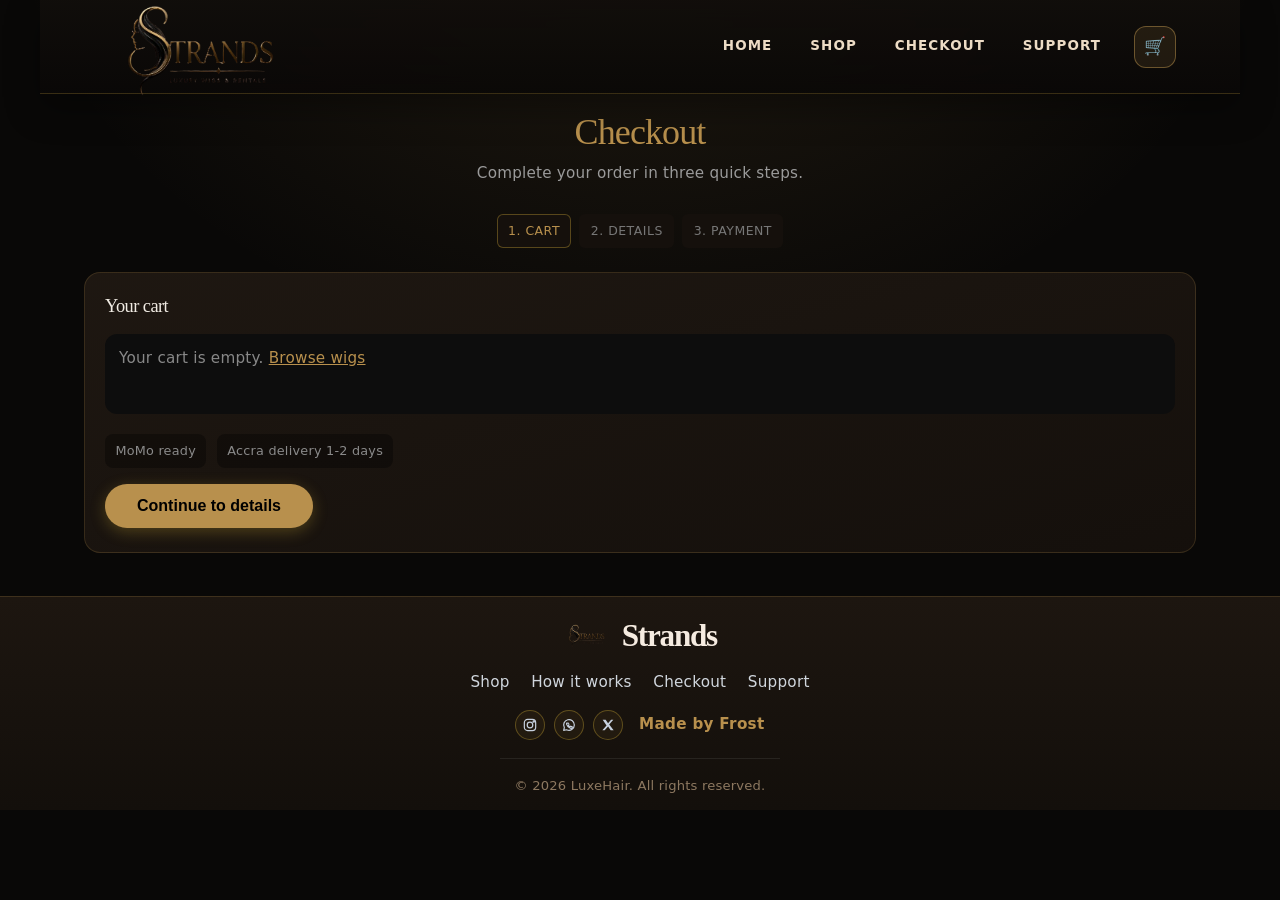
<file: checkout.html>
<!DOCTYPE html>
<html lang="en">
<head>
    <meta charset="UTF-8">
    <meta name="viewport" content="width=device-width, initial-scale=1.0">
    <title>Checkout - LuxeHair</title>
    <link rel="stylesheet" href="css/styles.css">
</head>
<body class="site-screen checkout-screen">
    <header class="home-top-nav" aria-label="Top navigation">
        <a href="index.html" class="home-top-wordmark">
            <img src="images/logo.png" alt="Strands" class="logo-img">

        </a>
        <nav class="desktop-section-nav" aria-label="Primary">
            <a href="index.html">Home</a>
            <a href="shop.html">Shop</a>
            <a href="checkout.html">Checkout</a>
            <a href="support.html">Support</a>
        </nav>
        <div class="home-top-actions">
            <a href="checkout.html" class="home-top-icon" aria-label="Open cart">&#128722;</a>
        </div>
    </header>
    <main class="site-main checkout-page">
        <header class="checkout-hero">
            <h1>Checkout</h1>
            <p>Complete your order in three quick steps.</p>
        </header>

        <div class="checkout-steps" id="checkout-steps" aria-label="Checkout progress">
            <button type="button" class="is-current" data-step="1">1. Cart</button>
            <button type="button" data-step="2">2. Details</button>
            <button type="button" data-step="3">3. Payment</button>
        </div>

        <!-- STEP 1: Cart -->
        <section class="checkout-panel step-panel" data-panel="1">
            <h2>Your cart</h2>
            <div id="cart-items"></div>
            <div id="total" role="status"></div>
            <div class="trust-strip">
                <span>MoMo ready</span>
                <span>Accra delivery 1-2 days</span>
            </div>
            <div class="step-actions">
                <button type="button" class="btn" id="to-details">Continue to details</button>
            </div>
        </section>

        <!-- STEP 2: Delivery Details -->
        <section class="checkout-panel step-panel is-hidden" data-panel="2">
            <h2>Delivery details</h2>
            <form id="details-form" class="form-stack">
                <label for="cust-name">Full name</label>
                <input id="cust-name" type="text" required>
                <label for="cust-phone">Phone number</label>
                <input id="cust-phone" type="tel" placeholder="055 123 4567" required>
                <label for="cust-address">Delivery address</label>
                <input id="cust-address" type="text" required>
            </form>
            <div class="step-actions between">
                <button type="button" class="btn btn-rent" id="back-cart">Back to cart</button>
                <button type="button" class="btn" id="to-payment">Continue to payment</button>
            </div>
        </section>

        <!-- STEP 3: Payment (your exact premium design) -->
        <section class="checkout-panel step-panel is-hidden" data-panel="3" style="padding:1.8rem 1.5rem;">
            <h2 class="checkout-panel-title" style="font-size:1.65rem;color:#d4af37;margin-bottom:1.4rem;text-align:center;">Payment Method</h2>

            <div class="space-y-4" id="payment-methods">
                <label class="payment-option-card" style="display:flex;align-items:flex-start;gap:16px;padding:20px;border:2px solid transparent;border-radius:20px;background:#1a1a1a;cursor:pointer;transition:all 0.3s;">
                    <input type="radio" name="payment" value="momo" checked style="margin-top:4px;width:22px;height:22px;accent-color:#d4af37;">
                    <div class="flex-1">
                        <p class="payment-option-title" style="font-size:1.15rem;font-weight:600;color:#fff;margin:0;">Mobile Money</p>
                        <p class="payment-option-subtitle" style="color:#aaa;font-size:0.95rem;margin:4px 0 0;">MTN MoMo, Vodafone Cash, AirtelTigo</p>
                    </div>
                </label>

                <label class="payment-option-card" style="display:flex;align-items:flex-start;gap:16px;padding:20px;border:2px solid transparent;border-radius:20px;background:#1a1a1a;cursor:pointer;transition:all 0.3s;">
                    <input type="radio" name="payment" value="pod" style="margin-top:4px;width:22px;height:22px;accent-color:#d4af37;">
                    <div class="flex-1">
                        <p class="payment-option-title" style="font-size:1.15rem;font-weight:600;color:#fff;margin:0;">Pay on Delivery</p>
                        <p class="payment-option-subtitle" style="color:#aaa;font-size:0.95rem;margin:4px 0 0;">Cash or card on arrival</p>
                    </div>
                </label>

                <label class="payment-option-card" style="display:flex;align-items:flex-start;gap:16px;padding:20px;border:2px solid transparent;border-radius:20px;background:#1a1a1a;cursor:pointer;transition:all 0.3s;">
                    <input type="radio" name="payment" value="card" style="margin-top:4px;width:22px;height:22px;accent-color:#d4af37;">
                    <div class="flex-1">
                        <p class="payment-option-title" style="font-size:1.15rem;font-weight:600;color:#fff;margin:0;">Card Payment</p>
                        <p class="payment-option-subtitle" style="color:#aaa;font-size:0.95rem;margin:4px 0 0;">Visa, Mastercard</p>
                    </div>
                </label>
            </div>

            <!-- Mobile Money Form (appears under option when selected) -->
            <div id="mobile-form" class="payment-form-box" style="margin-top:24px;background:#1a1a1a;border-radius:20px;padding:24px;border:1px solid #333;display:block;">
                <div style="margin-bottom:20px;">
                    <label style="display:block;margin-bottom:8px;font-size:0.9rem;color:#ccc;">Mobile Money Number</label>
                    <input type="tel" id="momo-phone" value="+233 24 123 4567" style="width:100%;padding:14px 16px;background:#121212;border:1px solid #444;border-radius:12px;color:#fff;font-size:1.05rem;">
                </div>
                <div>
                    <label style="display:block;margin-bottom:8px;font-size:0.9rem;color:#ccc;">Network</label>
                    <select id="momo-network" style="width:100%;padding:14px 16px;background:#121212;border:1px solid #444;border-radius:12px;color:#fff;font-size:1.05rem;">
                        <option>MTN MoMo</option>
                        <option>Vodafone Cash</option>
                        <option>AirtelTigo Money</option>
                    </select>
                </div>
            </div>

            <!-- Card Form (appears under option when selected) -->
            <div id="card-form" class="payment-form-box" style="margin-top:24px;background:#1a1a1a;border-radius:20px;padding:24px;border:1px solid #333;display:none;">
                <div style="margin-bottom:20px;">
                    <label style="display:block;margin-bottom:8px;font-size:0.9rem;color:#ccc;">Card Number</label>
                    <input type="text" id="card-number" placeholder="1234 5678 9012 3456" style="width:100%;padding:14px 16px;background:#121212;border:1px solid #444;border-radius:12px;color:#fff;font-size:1.05rem;">
                </div>
                <div class="grid grid-cols-2 gap-4">
                    <div>
                        <label style="display:block;margin-bottom:8px;font-size:0.9rem;color:#ccc;">Expiry Date</label>
                        <input type="text" id="card-expiry" placeholder="MM/YY" style="width:100%;padding:14px 16px;background:#121212;border:1px solid #444;border-radius:12px;color:#fff;font-size:1.05rem;">
                    </div>
                    <div>
                        <label style="display:block;margin-bottom:8px;font-size:0.9rem;color:#ccc;">CVV</label>
                        <input type="text" id="card-cvv" placeholder="123" maxlength="4" style="width:100%;padding:14px 16px;background:#121212;border:1px solid #444;border-radius:12px;color:#fff;font-size:1.05rem;">
                    </div>
                </div>
            </div>

            <div class="notice-box" style="background:#2a2418;border:1px solid #d4af37;color:#e8d4a8;margin-top:24px;padding:16px;border-radius:12px;">
                Rentals require a refundable deposit • Late returns attract extra charges
            </div>

            <button id="pay-button" onclick="completeCheckout()" class="pay-now-btn" style="margin-top:32px;width:100%;background:linear-gradient(#d4af37,#c9a227);color:#000;padding:18px;font-size:1.2rem;font-weight:700;border-radius:9999px;border:none;box-shadow:0 8px 25px rgba(212,175,55,0.4);">
                <span id="pay-text">Pay Now</span>
                <span id="pay-total" class="pay-total-amount" style="margin-left:8px;"></span>
            </button>

            <p class="secure-note" style="text-align:center;margin-top:16px;font-size:0.85rem;color:#888;">🔒 Secure checkout • Your data is protected</p>
        </section>
    </main>

    <!-- Order Success Popup -->
    <div class="order-success-overlay" id="order-success-overlay" hidden>
        <div class="order-success-backdrop" data-close-order></div>
        <article class="order-success-card" role="dialog" aria-modal="true" aria-labelledby="order-success-heading">
            <div class="order-success-check">✓</div>
            <h2 class="order-success-heading" id="order-success-heading">Order placed successfully!</h2>
            <p class="order-success-sub">Thank you for choosing LuxeHair. We will contact you shortly.</p>
            <div class="order-success-body" id="order-success-body"></div>
            <button type="button" class="btn order-success-cta" data-close-order>Continue shopping</button>
        </article>
    </div>

    <!-- EXACT FOOTER + BOTTOM NAV YOU PROVIDED -->
        <footer class="site-footer">
            <div class="footer-brand">
                <img src="images/logo.png" alt="Strands" class="logo-img">
                <span class="footer-brand-name">Strands</span>
            </div>
        <nav class="footer-nav" aria-label="Footer">
            <a href="shop.html">Shop</a>
            <a href="index.html#how-it-works">How it works</a>
            <a href="checkout.html">Checkout</a>
            <a href="support.html">Support</a>
        </nav>
        <div class="footer-meta-row">
            <div class="footer-social">
                <a href="https://www.instagram.com/hairsensation_gh/?hl=en" aria-label="Instagram"><svg viewBox="0 0 24 24" aria-hidden="true"><rect x="3.5" y="3.5" width="17" height="17" rx="5"></rect><circle cx="12" cy="12" r="4.2"></circle><circle cx="17.6" cy="6.6" r="1"></circle></svg></a>
                <a href="https://wa.me/233541756722" aria-label="WhatsApp"><svg viewBox="0 0 24 24" aria-hidden="true"><path d="M20 12a8 8 0 0 1-11.6 7.1L4 20l1-4.2A8 8 0 1 1 20 12Z"></path><path d="M9 9.7c.3-.7.8-.7 1-.7h.6c.2 0 .4 0 .5.4l.7 1.6c.1.2.1.4 0 .6l-.3.5c-.1.1-.2.3-.1.5.4.8 1.2 1.6 2.1 2 .2.1.4 0 .5-.1l.5-.6c.2-.2.4-.2.6-.1l1.5.7c.2.1.3.3.3.5v.6c0 .2 0 .8-.7 1.1-.7.3-1.5.3-2.1.1-2.6-.9-4.8-3-5.6-5.7-.2-.6-.2-1.4.1-2.1Z"></path></svg></a>
                <a href="#" aria-label="X"><svg viewBox="0 0 24 24" aria-hidden="true"><path d="M4 4h4.5l3.6 5.2L16.6 4H20l-6.2 7.1L20.5 20H16l-3.9-5.7L7 20H3.5l6.3-7.3z"></path></svg></a>
            </div>
            <span class="footer-madeby">Made by Frost</span>
        </div>
        <hr class="footer-rule">
        <p class="footer-copy">&copy; 2026 LuxeHair. All rights reserved.</p>
    </footer>

<nav class="bottom-nav" aria-label="Main navigation">
    <a href="index.html"><span class="bn-icon" aria-hidden="true"><svg viewBox="0 0 24 24"><path d="M4 11.5 12 5l8 6.5V20H4z"></path><path d="M9 20v-5h6v5"></path></svg></span><span>Home</span></a>
    <a href="shop.html"><span class="bn-icon" aria-hidden="true"><svg viewBox="0 0 24 24"><path d="M4 7h16l-1.5 10h-13z"></path><path d="M9 7V5a3 3 0 1 1 6 0v2"></path></svg></span><span>Shop</span></a>
    <a href="checkout.html"><span class="bn-icon" aria-hidden="true"><svg viewBox="0 0 24 24"><path d="M3 5h2l2 11h10l2-8H7"></path><circle cx="10" cy="19" r="1.5"></circle><circle cx="17" cy="19" r="1.5"></circle></svg></span><span>Cart</span></a>
    <a href="support.html"><span class="bn-icon" aria-hidden="true"><svg viewBox="0 0 24 24"><path d="M12 20c4.4 0 8-3.1 8-7s-3.6-7-8-7-8 3.1-8 7c0 1.8.8 3.4 2.2 4.7V20l2.6-1.5A10 10 0 0 0 12 20Z"></path></svg></span><span>Help</span></a>
</nav>

    <a href="checkout.html" class="floating-cart-btn" aria-label="Open cart">🛒<span id="cart-count">0</span></a>

    <script src="js/products.js"></script>
    <script src="js/cart.js"></script>
    <script src="js/main.js"></script>
    <script>
        function togglePaymentForms() {
            const selected = document.querySelector('input[name="payment"]:checked').value;
            document.getElementById('mobile-form').style.display = selected === 'momo' ? 'block' : 'none';
            document.getElementById('card-form').style.display = selected === 'card' ? 'block' : 'none';
        }

        function validatePaymentInputs() {
            const selected = document.querySelector('input[name="payment"]:checked').value;
            if (selected === 'momo') {
                const phone = document.getElementById('momo-phone').value.trim();
                if (!phone) {
                    alert('Please enter your Mobile Money number.');
                    return false;
                }
            }
            if (selected === 'card') {
                const number = document.getElementById('card-number').value.trim();
                const expiry = document.getElementById('card-expiry').value.trim();
                const cvv = document.getElementById('card-cvv').value.trim();
                if (!number || !expiry || !cvv) {
                    alert('Please complete all card details.');
                    return false;
                }
            }
            return true;
        }

        function completeCheckout() {
            if (window.getCart().length === 0) return alert("Cart is empty!");
            const form = document.getElementById('details-form');
            if (!form.checkValidity()) return form.reportValidity();
            if (!validatePaymentInputs()) return;

            const btn = document.getElementById('pay-button');
            btn.disabled = true;
            btn.innerHTML = `<i class="fa-solid fa-spinner fa-spin"></i> Processing...`;

            setTimeout(() => {
                const name = document.getElementById('cust-name').value.trim();
                const phone = document.getElementById('cust-phone').value.trim();
                const address = document.getElementById('cust-address').value.trim();
                const pay = document.querySelector('input[name="payment"]:checked').value;

                const cart = window.getCart();
                const subtotal = cart.reduce((s, i) => s + (i.price * (Number(i.quantity)||1)), 0);
                const orderId = 'LH-' + Date.now().toString(36).toUpperCase().slice(-10);

                showOrderSuccess({
                    orderId, name, phone, address, pay,
                    cart: cart.map(i => ({name: i.name, type: i.type, price: i.price, quantity: Number(i.quantity)||1})),
                    subtotal
                });

                window.clearCart();
                updateCartCount();
                renderCart();
                btn.disabled = false;
                btn.innerHTML = `<span id="pay-text">Pay Now</span><span id="pay-total" class="pay-total-amount" style="margin-left:8px;"></span>`;
            }, 1400);
        }

        function renderCart() {
            const div = document.getElementById('cart-items');
            const totalEl = document.getElementById('total');
            const cart = window.getCart() || [];
            if (!cart.length) {
                div.innerHTML = `<p class="empty-cart-hint">Your cart is empty. <a href="shop.html">Browse wigs</a></p>`;
                totalEl.innerHTML = '';
                return;
            }
            let html = '', total = 0;
            cart.forEach(item => {
                const qty = Number(item.quantity) || 1;
                const line = item.price * qty;
                html += `<div class="cart-line"><div><strong>${item.name}</strong><br><span class="cart-line-type">${item.type.toUpperCase()} × ${qty}</span></div><div class="cart-line-price">GHS ${line}</div></div>`;
                total += line;
            });
            div.innerHTML = html;
            totalEl.innerHTML = `Subtotal <strong>GHS ${total}</strong>`;
        }

        function showOrderSuccess(order) {
            const overlay = document.getElementById('order-success-overlay');
            const body = document.getElementById('order-success-body');
            const payText = order.pay === 'momo' ? 'Mobile Money' : order.pay === 'pod' ? 'Pay on Delivery' : 'Card Payment';
            const itemsHTML = order.cart.map(i => `<li><span>${i.name}</span><span class="order-line-meta">${i.type.toUpperCase()} × ${i.quantity} — GHS ${i.price * i.quantity}</span></li>`).join('');
            body.innerHTML = `
                <dl class="order-detail-list">
                    <div><dt>Order ID</dt><dd>${order.orderId}</dd></div>
                    <div><dt>Name</dt><dd>${order.name}</dd></div>
                    <div><dt>Phone</dt><dd>${order.phone}</dd></div>
                    <div><dt>Address</dt><dd>${order.address}</dd></div>
                    <div><dt>Payment</dt><dd>${payText}</dd></div>
                    <div><dt>Subtotal</dt><dd>GHS ${order.subtotal}</dd></div>
                </dl>
                <p class="order-items-label">Items</p>
                <ul class="order-items-list">${itemsHTML}</ul>
            `;
            overlay.hidden = false;
        }

        function closeOrderSuccess() {
            document.getElementById('order-success-overlay').hidden = true;
            showStep(1);
        }

        function showStep(step) {
            document.querySelectorAll('.step-panel').forEach(p => p.classList.toggle('is-hidden', Number(p.dataset.panel) !== step));
            document.querySelectorAll('#checkout-steps button').forEach(b => b.classList.toggle('is-current', Number(b.dataset.step) === step));
        }

        document.addEventListener('DOMContentLoaded', () => {
            renderCart();
            updateCartCount();
            togglePaymentForms();

            document.getElementById('to-details').addEventListener('click', () => showStep(2));
            document.getElementById('back-cart').addEventListener('click', () => showStep(1));
            document.getElementById('to-payment').addEventListener('click', () => {
                const form = document.getElementById('details-form');
                if (!form.checkValidity()) return form.reportValidity();
                showStep(3);
            });

            document.querySelectorAll('input[name="payment"]').forEach(r => r.addEventListener('change', togglePaymentForms));
            document.querySelectorAll('[data-close-order]').forEach(el => el.addEventListener('click', closeOrderSuccess));
        });
    </script>
</body>
</html>
</file>
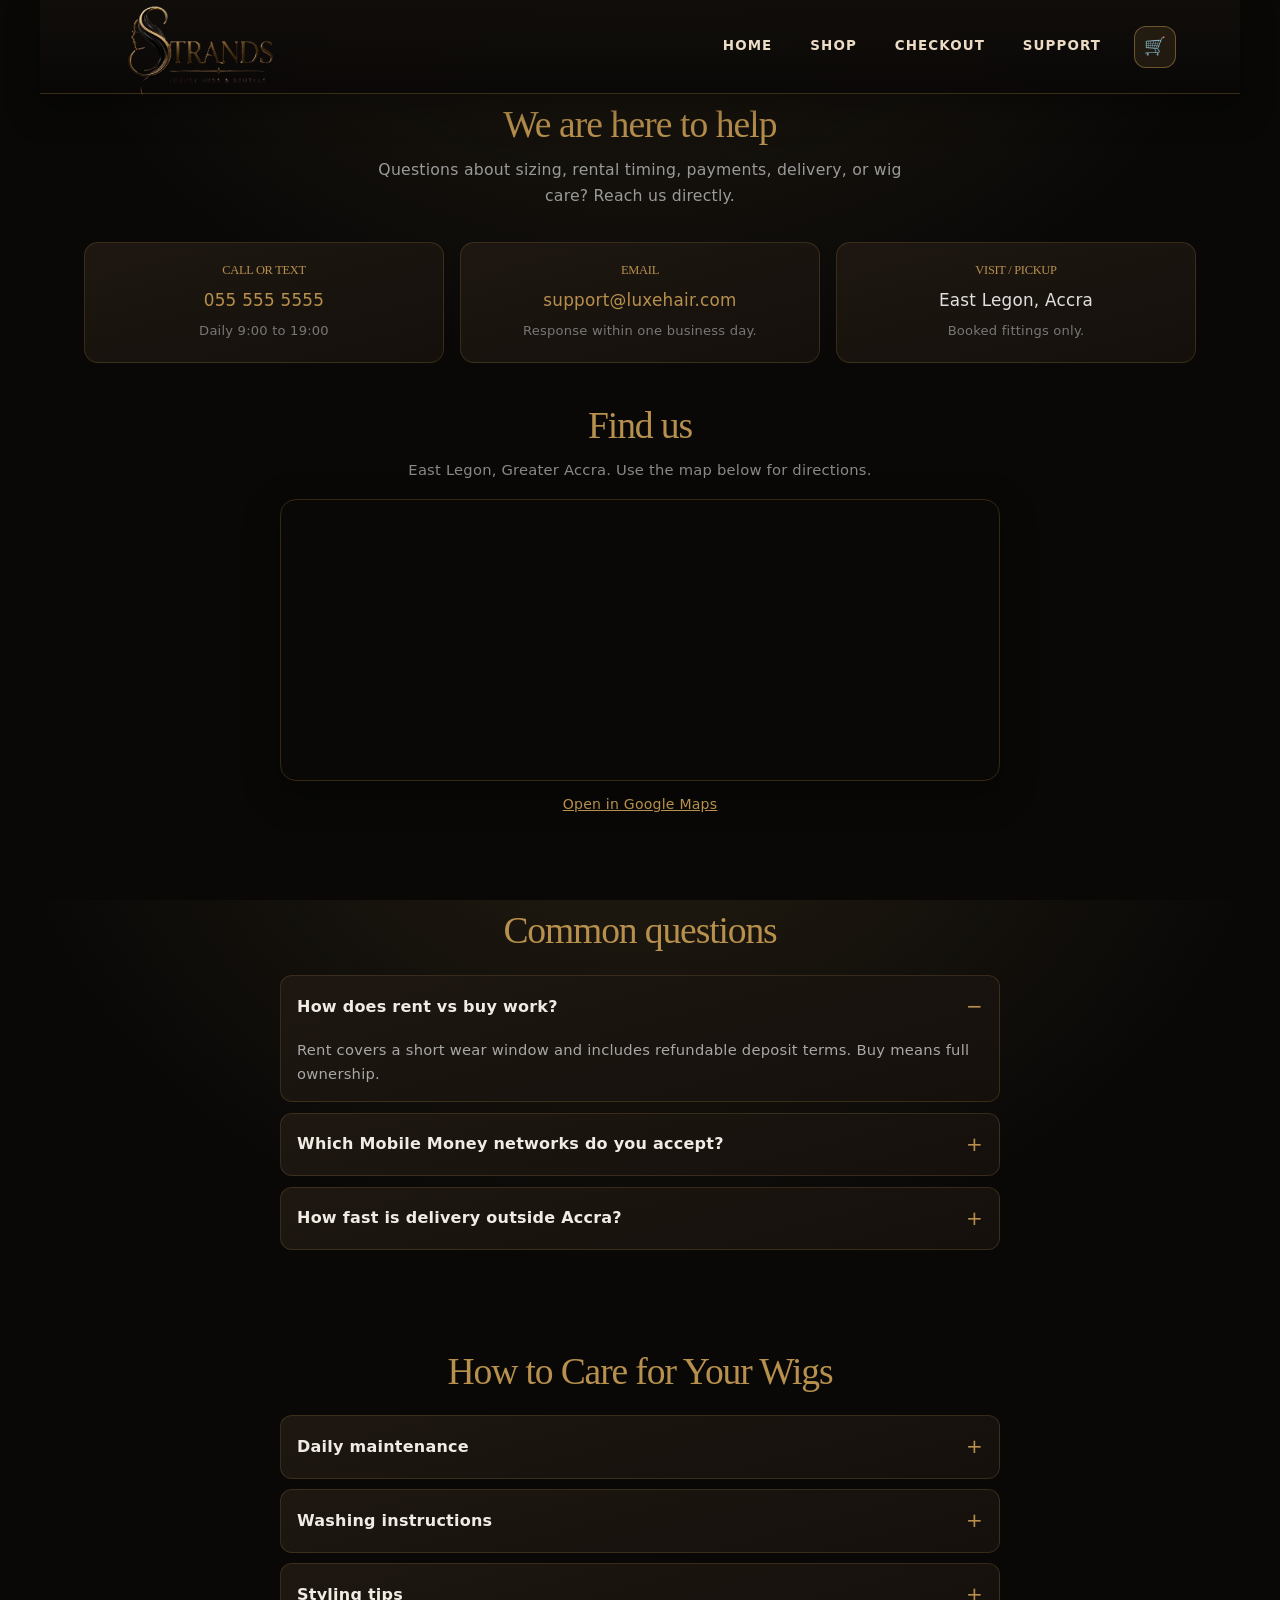
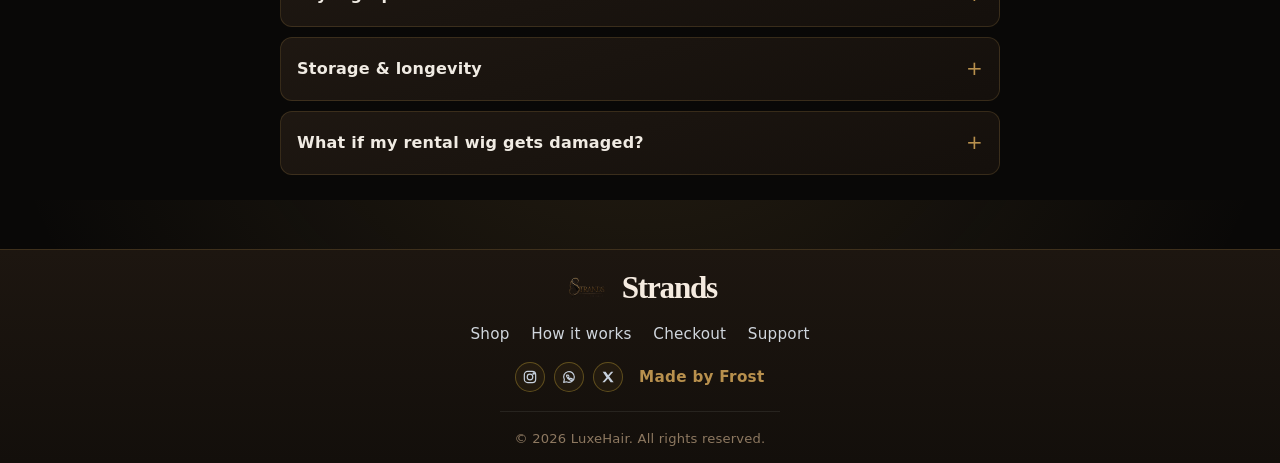
<file: support.html>
<!DOCTYPE html>
<html lang="en">
<head>
    <meta charset="UTF-8">
    <meta name="viewport" content="width=device-width, initial-scale=1.0">
    <title>Help & Support - LuxeHair</title>
    <link rel="stylesheet" href="css/styles.css">
</head>
<body class="site-screen">
    <header class="home-top-nav" aria-label="Top navigation">
        <a href="index.html" class="home-top-wordmark">
            <img src="images/logo.png" alt="Strands" class="logo-img">

        </a>
        <nav class="desktop-section-nav" aria-label="Primary">
            <a href="index.html">Home</a>
            <a href="shop.html">Shop</a>
            <a href="checkout.html">Checkout</a>
            <a href="support.html">Support</a>
        </nav>
        <div class="home-top-actions">
            <a href="checkout.html" class="home-top-icon" aria-label="Open cart">&#128722;</a>
        </div>
    </header>
    <main class="site-main support-page">
        <header class="support-intro">
            <h1>We are here to help</h1>
            <p>Questions about sizing, rental timing, payments, delivery, or wig care? Reach us directly.</p>
        </header>

        <div class="contact-grid">
            <div class="contact-card">
                <h3>Call or text</h3>
                <p><a href="tel:+233555555555">055 555 5555</a></p>
                <p class="sub">Daily 9:00 to 19:00</p>
            </div>
            <div class="contact-card">
                <h3>Email</h3>
                <p><a href="mailto:support@luxehair.com">support@luxehair.com</a></p>
                <p class="sub">Response within one business day.</p>
            </div>
            <div class="contact-card">
                <h3>Visit / pickup</h3>
                <p>East Legon, Accra</p>
                <p class="sub">Booked fittings only.</p>
            </div>
        </div>

        <section class="map-section" aria-labelledby="map-heading">
            <h2 id="map-heading">Find us</h2>
            <p class="map-section-lead">East Legon, Greater Accra. Use the map below for directions.</p>
            <div class="map-embed-wrap">
                <iframe
                    class="map-embed"
                    title="LuxeHair location — East Legon, Accra"
                    loading="lazy"
                    referrerpolicy="no-referrer-when-downgrade"
                    src="https://www.google.com/maps?q=East+Legon+Accra+Ghana&output=embed">
                </iframe>
            </div>
            <p class="map-note">
                <a href="https://www.google.com/maps/search/?api=1&amp;query=East+Legon+Accra+Ghana" 
                   target="_blank" rel="noopener noreferrer">Open in Google Maps</a>
            </p>
        </section>

        <section class="faq-block">
            <h2>Common questions</h2>
            <details class="faq-item" open>
                <summary>How does rent vs buy work?</summary>
                <div class="faq-body">Rent covers a short wear window and includes refundable deposit terms. Buy means full ownership.</div>
            </details>
            <details class="faq-item">
                <summary>Which Mobile Money networks do you accept?</summary>
                <div class="faq-body">MTN, Vodafone Cash, and AirtelTigo Money are supported.</div>
            </details>
            <details class="faq-item">
                <summary>How fast is delivery outside Accra?</summary>
                <div class="faq-body">Usually 3 to 5 business days depending on location.</div>
            </details>
        </section>

        <!-- NEW SECTION: How to Care for Wigs -->
        <section class="faq-block">
            <h2>How to Care for Your Wigs</h2>
            <details class="faq-item">
                <summary>Daily maintenance</summary>
                <div class="faq-body">Gently brush with a wide-tooth comb from ends to roots. Store on a wig stand or mannequin head when not wearing.</div>
            </details>
            <details class="faq-item">
                <summary>Washing instructions</summary>
                <div class="faq-body">Use lukewarm water and a sulfate-free shampoo made for human hair. Rinse thoroughly and air dry only. Never use a hair dryer or direct heat.</div>
            </details>
            <details class="faq-item">
                <summary>Styling tips</summary>
                <div class="faq-body">Heat-safe up to 180°C. Always use heat protectant spray. Avoid sleeping in the wig to prevent tangling.</div>
            </details>
            <details class="faq-item">
                <summary>Storage &amp; longevity</summary>
                <div class="faq-body">Keep away from direct sunlight and dust. Use a silk or satin bag for travel. Proper care can make your wig last 6–12 months or more.</div>
            </details>
            <details class="faq-item">
                <summary>What if my rental wig gets damaged?</summary>
                <div class="faq-body">Minor tangling is normal. Major damage may result in losing part or all of the refundable deposit.</div>
            </details>
        </section>
    </main>

    <footer class="site-footer">
        <div class="footer-brand">
            <img src="images/logo.png" alt="Strands" class="logo-img">
            <span class="footer-brand-name">Strands</span>
        </div>
        <nav class="footer-nav" aria-label="Footer">
            <a href="shop.html">Shop</a>
            <a href="index.html#how-it-works">How it works</a>
            <a href="checkout.html">Checkout</a>
            <a href="support.html">Support</a>
        </nav>
        <div class="footer-meta-row">
            <div class="footer-social">
                <a href="https://www.instagram.com/hairsensation_gh/?hl=en" aria-label="Instagram">
                    <svg viewBox="0 0 24 24" aria-hidden="true"><rect x="3.5" y="3.5" width="17" height="17" rx="5"></rect><circle cx="12" cy="12" r="4.2"></circle><circle cx="17.6" cy="6.6" r="1"></circle></svg>
                </a>
                <a href="https://wa.me/233541756722" aria-label="WhatsApp">
                    <svg viewBox="0 0 24 24" aria-hidden="true"><path d="M20 12a8 8 0 0 1-11.6 7.1L4 20l1-4.2A8 8 0 1 1 20 12Z"></path><path d="M9 9.7c.3-.7.8-.7 1-.7h.6c.2 0 .4 0 .5.4l.7 1.6c.1.2.1.4 0 .6l-.3.5c-.1.1-.2.3-.1.5.4.8 1.2 1.6 2.1 2 .2.1.4 0 .5-.1l.5-.6c.2-.2.4-.2.6-.1l1.5.7c.2.1.3.3.3.5v.6c0 .2 0 .8-.7 1.1-.7.3-1.5.3-2.1.1-2.6-.9-4.8-3-5.6-5.7-.2-.6-.2-1.4.1-2.1Z"></path></svg>
                </a>
                <a href="#" aria-label="X">
                    <svg viewBox="0 0 24 24" aria-hidden="true"><path d="M4 4h4.5l3.6 5.2L16.6 4H20l-6.2 7.1L20.5 20H16l-3.9-5.7L7 20H3.5l6.3-7.3z"></path></svg>
                </a>
            </div>
            <span class="footer-madeby">Made by Frost</span>
        </div>
        <hr class="footer-rule">
        <p class="footer-copy">&copy; 2026 LuxeHair. All rights reserved.</p>
    </footer>

    <nav class="bottom-nav" aria-label="Main navigation">
        <a href="index.html"><span class="bn-icon" aria-hidden="true"><svg viewBox="0 0 24 24"><path d="M4 11.5 12 5l8 6.5V20H4z"></path><path d="M9 20v-5h6v5"></path></svg></span><span>Home</span></a>
        <a href="shop.html"><span class="bn-icon" aria-hidden="true"><svg viewBox="0 0 24 24"><path d="M4 7h16l-1.5 10h-13z"></path><path d="M9 7V5a3 3 0 1 1 6 0v2"></path></svg></span><span>Shop</span></a>
        <a href="checkout.html"><span class="bn-icon" aria-hidden="true"><svg viewBox="0 0 24 24"><path d="M3 5h2l2 11h10l2-8H7"></path><circle cx="10" cy="19" r="1.5"></circle><circle cx="17" cy="19" r="1.5"></circle></svg></span><span>Cart</span></a>
        <a href="support.html"><span class="bn-icon" aria-hidden="true"><svg viewBox="0 0 24 24"><path d="M12 20c4.4 0 8-3.1 8-7s-3.6-7-8-7-8 3.1-8 7c0 1.8.8 3.4 2.2 4.7V20l2.6-1.5A10 10 0 0 0 12 20Z"></path></svg></span><span>Help</span></a>
    </nav>

    <a href="checkout.html" class="floating-cart-btn" aria-label="Open cart">&#128722;<span id="cart-count">0</span></a>

    <script src="js/products.js"></script>
    <script src="js/cart.js"></script>
    <script src="js/main.js"></script>
</body>
</html>
</file>
<file: css/styles.css>
* {
    margin: 0;
    padding: 0;
    box-sizing: border-box;
}

.visually-hidden {
    position: absolute;
    width: 1px;
    height: 1px;
    padding: 0;
    margin: -1px;
    overflow: hidden;
    clip: rect(0, 0, 0, 0);
    white-space: nowrap;
    border: 0;
}

:root {
    --gold: #d4af37;
    --gold-soft: #c9a227;
    --footer-accent: #e8935a;
    --footer-bg: #1a1510;
    --footer-text: #e8dcc8;
    --footer-muted: #7a8899;
    --bg: #0a0a0a;
    --surface: #111;
    --surface-2: #1a1a1a;
    --text: #eee;
    --bottom-nav-h: 58px;
    --font: 'Segoe UI', system-ui, -apple-system, sans-serif;
    --font-serif: Georgia, 'Times New Roman', serif;
    --brand-icon: url("data:image/svg+xml,%3Csvg xmlns='http://www.w3.org/2000/svg' viewBox='0 0 48 48' fill='none'%3E%3Ccircle cx='24' cy='24' r='22' stroke='%23000' stroke-width='2' fill='%23d4af37'/%3E%3Cpath d='M14 28c2-8 8-14 10-18 2 4 8 10 10 18-3-4-7-6-10-6s-7 2-10 6z' fill='%230a0a0a'/%3E%3Cpath d='M18 30c2 6 6 8 12 8s10-2 12-8' stroke='%230a0a0a' stroke-width='2' stroke-linecap='round'/%3E%3C/svg%3E");
}

html {
    height: 100%;
}

body {
    font-family: var(--font);
    background-color: var(--bg);
    color: var(--text);
    line-height: 1.6;
    font-size: 16px;
    min-height: 100dvh;
    display: flex;
    flex-direction: column;
    padding-bottom: calc(68px + env(safe-area-inset-bottom, 0px)); /* 68px = tab bar height */
}

.site-main {
    flex: 1 1 auto;
    width: 100%;
    max-width: 1200px;
    margin: 0 auto;
    padding: 0 5%;
}

/* Bottom navigation — primary nav (all screen sizes) */
.bottom-nav {
    display: flex;
    position: fixed;
    left: 0;
    right: 0;
    bottom: 0;
    z-index: 950;
    background: rgba(8, 7, 6, 0.96);
    backdrop-filter: blur(12px);
    border-top: 1px solid rgba(212, 175, 55, 0.35);
    padding: 8px 10px calc(8px + env(safe-area-inset-bottom, 0px));
    justify-content: space-around;
    align-items: center;
    gap: 6px;
}

.bottom-nav a {
    flex: 1;
    display: flex;
    flex-direction: column;
    align-items: center;
    gap: 3px;
    padding: 6px 4px;
    text-decoration: none;
    color: #e9e9e9;
    font-size: 0.7rem;
    font-weight: 600;
    border-radius: 10px;
    max-width: 96px;
    transition: color 0.2s, background 0.2s;
}

.bottom-nav a:hover,
.bottom-nav a:focus-visible {
    color: #fff;
    background: rgba(255, 255, 255, 0.06);
}

.bottom-nav a.active {
    color: var(--gold);
}

.bottom-nav .bn-icon {
    font-size: 1.3rem;
    line-height: 1;
}

.hero {
    min-height: clamp(300px, 62vh, 78vh);
    background: linear-gradient(rgba(0, 0, 0, 0.72), rgba(0, 0, 0, 0.72)),
        url('https://t3.ftcdn.net/jpg/05/98/95/54/360_F_598955436_fR6FtCniLZdyHclQs6m9sZssx7i5haFx.jpg')
            center/cover no-repeat;
    display: flex;
    align-items: center;
    justify-content: center;
    text-align: center;
    padding: 2.5rem 5%;
    margin: 0 -5%;
    width: calc(100% + 10%);
    max-width: none;
}

.hero-content h1 {
    font-size: clamp(2.4rem, 7vw, 3.8rem);
    margin-bottom: 0.75rem;
    color: var(--gold);
}

.hero-content p {
    font-size: clamp(1.05rem, 3.5vw, 1.45rem);
    max-width: 560px;
    margin: 0 auto 1.75rem;
}

.btn {
    background: var(--gold);
    color: #000;
    padding: 13px 32px;
    border: none;
    border-radius: 50px;
    font-size: 1rem;
    font-weight: 700;
    cursor: pointer;
    transition: all 0.25s ease;
    box-shadow: 0 4px 15px rgba(212, 175, 55, 0.28);
}

.btn:hover {
    background: #fff;
    transform: translateY(-2px);
}

.btn-rent {
    background: #3a3428;
    color: var(--gold);
    border: 1px solid rgba(212, 175, 55, 0.45);
}

.btn-rent:hover {
    background: #4a4234;
    color: #fff;
}

section {
    padding: 44px 0;
}

h2 {
    text-align: center;
    font-size: clamp(1.65rem, 4.5vw, 2.35rem);
    margin-bottom: 1.75rem;
    color: var(--gold);
}

.product-grid {
    display: grid;
    grid-template-columns: repeat(auto-fit, minmax(min(100%, 280px), 1fr));
    gap: 1.5rem;
}

.product-card {
    background: var(--surface-2);
    border-radius: 16px;
    overflow: hidden;
    transition: transform 0.3s ease, box-shadow 0.3s;
    box-shadow: 0 4px 18px rgba(0, 0, 0, 0.45);
    border: 1px solid rgba(255, 255, 255, 0.04);
}

.product-card:hover {
    transform: translateY(-5px);
    box-shadow: 0 12px 28px rgba(212, 175, 55, 0.12);
}

.product-card img {
    width: 100%;
    height: 260px;
    object-fit: cover;
}

.product-info {
    padding: 1.1rem 1.2rem 1.35rem;
    text-align: left;
}

.product-info h3 {
    font-size: 1.08rem;
    margin-bottom: 0.45rem;
    color: #faf8f4;
    line-height: 1.35;
}

.product-desc {
    font-size: 0.88rem;
    color: #a8a8a8;
    line-height: 1.55;
    margin-bottom: 0.85rem;
}

.product-options-label {
    font-size: 0.72rem;
    text-transform: uppercase;
    letter-spacing: 0.06em;
    color: #888;
    margin-bottom: 0.35rem;
}

.price-buy,
.price-rent {
    font-size: 0.98rem;
    margin: 0.2rem 0;
}

.price-buy {
    color: var(--gold);
}

.price-buy strong {
    font-size: 1.12rem;
}

.price-rent {
    color: #c4c4c4;
}

.price-rent strong {
    color: #e0d6c8;
}

.rent-span {
    color: #888;
    font-weight: 400;
    font-size: 0.9rem;
}

.add-buttons {
    display: flex;
    gap: 10px;
    margin-top: 1rem;
    flex-wrap: wrap;
}

.add-buttons .btn {
    flex: 1;
    min-width: 108px;
    padding: 11px 14px;
    font-size: 0.9rem;
}

.steps {
    display: grid;
    grid-template-columns: repeat(auto-fit, minmax(min(100%, 200px), 1fr));
    gap: 1.15rem;
}

.step {
    background: var(--surface);
    padding: 1.5rem 1.15rem;
    border-radius: 14px;
    text-align: center;
    border: 1px solid rgba(212, 175, 55, 0.35);
}

.step:hover {
    background: var(--surface-2);
}

/* Shop page */
.shop-toolbar {
    padding: 1.25rem 0 0.5rem;
}

.search-field {
    width: 100%;
    max-width: 560px;
    margin: 0 auto;
    display: block;
    padding: 14px 20px 14px 44px;
    border: 1px solid rgba(212, 175, 55, 0.2);
    border-radius: 999px;
    font-size: 1rem;
    background: var(--surface-2);
    color: #fff;
}

.search-wrap {
    position: relative;
    max-width: 560px;
    margin: 0 auto;
}

.search-wrap::before {
    content: '⌕';
    position: absolute;
    left: 16px;
    top: 50%;
    transform: translateY(-50%);
    color: var(--gold);
    font-size: 1.1rem;
    opacity: 0.85;
    pointer-events: none;
}

/* Footer — reference layout */
.site-footer {
    background: var(--footer-bg);
    color: var(--footer-text);
    text-align: center;
    padding: 2.25rem 5% 1.5rem;
    margin-top: auto;
    flex-shrink: 0;
    border-top: 1px solid rgba(232, 147, 90, 0.12);
}

.footer-brand {
    display: inline-flex;
    align-items: center;
    justify-content: center;
    gap: 0.55rem;
    margin-bottom: 1.25rem;
}

/* LH monogram — footer & shared */
.lh-mark {
    display: inline-flex;
    align-items: center;
    justify-content: center;
    width: 38px;
    height: 38px;
    flex-shrink: 0;
    background: linear-gradient(145deg, #2a2418 0%, #141210 100%);
    color: var(--gold);
    border: 1px solid rgba(212, 175, 55, 0.55);
    border-radius: 10px;
    font-weight: 800;
    font-size: 0.72rem;
    letter-spacing: 0.08em;
    box-shadow: 0 2px 14px rgba(212, 175, 55, 0.2);
}

.footer-brand-icon {
    width: 36px;
    height: 36px;
    border-radius: 50%;
    background: var(--brand-icon) center / 100% 100% no-repeat;
    box-shadow: 0 2px 12px rgba(212, 175, 55, 0.25);
    flex-shrink: 0;
}

.footer-brand-name {
    font-family: var(--font-serif);
    font-size: 1.45rem;
    font-weight: 700;
    color: #f5ebe0;
    letter-spacing: 0.02em;
}

.footer-nav {
    display: flex;
    flex-wrap: wrap;
    justify-content: center;
    gap: 0.65rem 1.35rem;
    margin-bottom: 1.35rem;
}

.footer-nav a {
    color: #d4c4b0;
    text-decoration: none;
    font-size: 0.95rem;
    font-weight: 500;
    transition: color 0.2s;
}

.footer-nav a:hover {
    color: var(--gold);
}

.footer-meta-row {
    display: flex;
    flex-wrap: wrap;
    align-items: center;
    justify-content: center;
    gap: 1rem 1.5rem;
    margin-bottom: 1.15rem;
}

.footer-social {
    display: flex;
    align-items: center;
    gap: 0.85rem;
}

.footer-social a {
    color: #b8c4d4;
    display: flex;
    transition: color 0.2s, transform 0.2s;
}

.footer-social a:hover {
    color: #fff;
    transform: scale(1.08);
}

.footer-social svg {
    width: 22px;
    height: 22px;
}

.footer-madeby {
    font-size: 0.95rem;
    font-weight: 600;
    color: var(--footer-accent);
    letter-spacing: 0.02em;
}

.footer-rule {
    border: none;
    border-top: 1px solid rgba(255, 255, 255, 0.08);
    margin: 0 auto 1rem;
    max-width: 280px;
}

.footer-copy {
    font-size: 0.82rem;
    color: var(--footer-muted);
}

/* Checkout */
.checkout-page {
    padding-top: 1rem;
    padding-bottom: 2rem;
}

.checkout-hero {
    text-align: center;
    margin-bottom: 1.75rem;
}

.checkout-hero h1 {
    font-size: clamp(1.75rem, 4vw, 2.25rem);
    color: var(--gold);
    margin-bottom: 0.35rem;
}

.checkout-hero p {
    color: #9a9a9a;
    font-size: 0.95rem;
    max-width: 520px;
    margin: 0 auto;
}

.checkout-steps {
    display: flex;
    justify-content: center;
    gap: 0.5rem;
    flex-wrap: wrap;
    margin: 1.25rem 0 1.5rem;
    font-size: 0.78rem;
    text-transform: uppercase;
    letter-spacing: 0.04em;
    color: #777;
}

.checkout-steps [data-step] {
    padding: 0.35rem 0.65rem;
    border-radius: 6px;
    background: var(--surface);
    border: 1px solid transparent;
    color: inherit;
    font: inherit;
    text-transform: inherit;
    letter-spacing: inherit;
    cursor: pointer;
}

.checkout-steps .is-current {
    color: var(--gold);
    border: 1px solid rgba(212, 175, 55, 0.35);
}

.checkout-layout {
    display: grid;
    gap: 1.5rem;
    align-items: start;
}

@media (min-width: 900px) {
    .checkout-layout {
        grid-template-columns: 1fr 300px;
    }
}

.checkout-panel {
    background: var(--surface-2);
    border-radius: 16px;
    padding: 1.35rem 1.25rem 1.5rem;
    border: 1px solid rgba(255, 255, 255, 0.06);
}

.checkout-panel h2 {
    text-align: left;
    font-size: 1.15rem;
    margin-bottom: 1rem;
    color: #f0ebe3;
}

.checkout-aside {
    background: linear-gradient(160deg, #1f1c18 0%, #141210 100%);
    border-radius: 16px;
    padding: 1.25rem;
    border: 1px solid rgba(212, 175, 55, 0.15);
}

.checkout-aside h3 {
    font-size: 0.85rem;
    text-transform: uppercase;
    letter-spacing: 0.06em;
    color: var(--gold-soft);
    margin-bottom: 0.65rem;
}

.trust-strip {
    display: flex;
    flex-wrap: wrap;
    gap: 0.65rem;
    margin-top: 1rem;
    font-size: 0.8rem;
    color: #8a8a8a;
}

.trust-strip span {
    padding: 0.4rem 0.65rem;
    background: rgba(0, 0, 0, 0.35);
    border-radius: 8px;
}

#cart-items {
    background: #0d0d0d;
    border-radius: 12px;
    padding: 12px 14px;
    min-height: 80px;
    margin-bottom: 0.5rem;
}

.cart-line {
    display: flex;
    justify-content: space-between;
    align-items: flex-start;
    gap: 12px;
    padding: 12px 0;
    border-bottom: 1px solid #2a2a2a;
    font-size: 0.92rem;
}

.cart-line:last-child {
    border-bottom: none;
}

.cart-line-type {
    display: inline-block;
    margin-top: 4px;
    font-size: 0.72rem;
    text-transform: uppercase;
    letter-spacing: 0.05em;
    padding: 0.15rem 0.45rem;
    border-radius: 4px;
    background: rgba(212, 175, 55, 0.12);
    color: var(--gold);
}

.cart-line-price {
    color: var(--gold);
    font-weight: 700;
    white-space: nowrap;
}

#total {
    font-size: 1.25rem;
    color: var(--gold);
    margin: 0.75rem 0 1.25rem;
}

.form-stack label {
    display: block;
    font-size: 0.8rem;
    color: #9a9a9a;
    margin: 0.85rem 0 0.35rem;
}

.form-stack input[type='text'],
.form-stack input[type='tel'] {
    width: 100%;
    padding: 12px 14px;
    border: 1px solid #333;
    border-radius: 10px;
    background: #121212;
    color: #fff;
    font-size: 1rem;
}

.form-stack input:focus {
    outline: 2px solid rgba(212, 175, 55, 0.45);
    border-color: var(--gold);
}

.payment-cards {
    display: grid;
    gap: 0.65rem;
    margin: 0.5rem 0 1rem;
}

.payment-card {
    display: flex;
    align-items: flex-start;
    gap: 0.65rem;
    padding: 12px 14px;
    border-radius: 12px;
    border: 1px solid #333;
    background: #121212;
    cursor: pointer;
    transition: border-color 0.2s, background 0.2s;
}

.payment-card input {
    margin-top: 4px;
    accent-color: var(--gold);
    flex-shrink: 0;
}

.payment-card > span {
    display: flex;
    flex-direction: column;
    gap: 0.25rem;
}

.payment-card strong {
    color: #eaeaea;
    font-size: 0.95rem;
}

.payment-card small {
    color: #888;
    font-size: 0.8rem;
    line-height: 1.45;
}

.notice-box {
    margin: 1rem 0;
    padding: 12px 14px;
    border-radius: 10px;
    background: rgba(255, 180, 0, 0.08);
    border: 1px solid rgba(255, 200, 80, 0.2);
    color: #e8d4a8;
    font-size: 0.88rem;
    line-height: 1.55;
}

.btn-block {
    width: 100%;
    padding: 16px;
    font-size: 1.05rem;
    margin-top: 0.5rem;
}

.empty-cart-hint {
    color: #888;
    font-size: 0.95rem;
}

.empty-cart-hint a {
    color: var(--gold);
}

/* Support */
.support-page {
    padding-top: 0.5rem;
}

.support-intro {
    text-align: center;
    max-width: 560px;
    margin: 0 auto 2rem;
}

.support-intro h1 {
    font-size: clamp(1.75rem, 4vw, 2.35rem);
    color: var(--gold);
    margin-bottom: 0.5rem;
}

.support-intro p {
    color: #9a9a9a;
    font-size: 0.98rem;
}

.contact-grid {
    display: grid;
    grid-template-columns: repeat(auto-fit, minmax(min(100%, 240px), 1fr));
    gap: 1rem;
    margin-bottom: 2.5rem;
}

.contact-card {
    background: var(--surface-2);
    border-radius: 14px;
    padding: 1.25rem 1.2rem;
    border: 1px solid rgba(255, 255, 255, 0.06);
    text-align: center;
}

.contact-card h3 {
    font-size: 0.78rem;
    text-transform: uppercase;
    letter-spacing: 0.08em;
    color: var(--gold);
    margin-bottom: 0.5rem;
}

.contact-card p,
.contact-card a {
    font-size: 1.05rem;
    color: #e0e0e0;
}

.contact-card a {
    color: var(--gold);
    text-decoration: none;
}

.contact-card a:hover {
    text-decoration: underline;
}

.contact-card .sub {
    font-size: 0.82rem;
    color: #777;
    margin-top: 0.35rem;
}

.hours-pill {
    display: inline-block;
    margin-top: 0.5rem;
    padding: 0.35rem 0.75rem;
    border-radius: 999px;
    background: rgba(212, 175, 55, 0.1);
    color: #c9b896;
    font-size: 0.8rem;
}

.faq-block {
    max-width: 720px;
    margin: 0 auto;
}

.faq-block > h2 {
    margin-bottom: 1.25rem;
}

.faq-item {
    border: 1px solid rgba(255, 255, 255, 0.08);
    border-radius: 12px;
    margin-bottom: 0.65rem;
    background: var(--surface);
    overflow: hidden;
}

.faq-item summary {
    padding: 14px 16px;
    cursor: pointer;
    font-weight: 600;
    color: #f0ebe3;
    list-style: none;
    display: flex;
    justify-content: space-between;
    align-items: center;
    gap: 12px;
}

.faq-item summary::-webkit-details-marker {
    display: none;
}

.faq-item summary::after {
    content: '+';
    color: var(--gold);
    font-size: 1.25rem;
    font-weight: 400;
}

.faq-item[open] summary::after {
    content: '−';
}

.faq-item .faq-body {
    padding: 0 16px 16px;
    color: #a8a8a8;
    font-size: 0.92rem;
    line-height: 1.6;
}

.quick-actions {
    display: flex;
    flex-wrap: wrap;
    justify-content: center;
    gap: 0.75rem;
    margin-top: 2rem;
}

.quick-actions a {
    display: inline-flex;
    align-items: center;
    gap: 0.5rem;
    padding: 12px 20px;
    border-radius: 999px;
    text-decoration: none;
    font-weight: 600;
    font-size: 0.9rem;
    border: 1px solid rgba(212, 175, 55, 0.35);
    color: var(--gold);
    transition: background 0.2s, color 0.2s;
}

.quick-actions a:hover {
    background: rgba(212, 175, 55, 0.12);
    color: #fff;
}

@media (max-width: 600px) {
    .product-card img {
        height: 220px;
    }

    section {
        padding: 36px 0;
    }
}

/* Home top nav — dark theme, bag icon right */
.home-top-nav {
    position: sticky;
    top: 0;
    z-index: 1000;
    height: 56px;
    padding: 0 4%;
    max-width: 1200px;
    margin: 0 auto;
    width: 100%;
    background: linear-gradient(180deg, #12100e 0%, #0a0908 100%);
    color: var(--gold);
    display: flex;
    align-items: center;
    justify-content: space-between;
    border-bottom: 1px solid rgba(212, 175, 55, 0.28);
    box-shadow: 0 8px 24px rgba(0, 0, 0, 0.35);
}

.home-top-wordmark {
    font-family: var(--font-serif);
    font-size: 1.35rem;
    font-weight: 700;
    color: #f5ebe0;
    text-decoration: none;
    letter-spacing: 0.03em;
}

.home-top-wordmark:hover {
    color: var(--gold);
}

.home-top-cart {
    display: flex;
    align-items: center;
    justify-content: center;
    width: 44px;
    height: 44px;
    border-radius: 12px;
    border: 1px solid rgba(212, 175, 55, 0.45);
    background: rgba(212, 175, 55, 0.08);
    color: var(--gold);
    text-decoration: none;
    transition: background 0.2s, border-color 0.2s, transform 0.2s;
}

.home-top-cart:hover {
    background: rgba(212, 175, 55, 0.18);
    border-color: var(--gold);
    transform: translateY(-1px);
}

.home-top-cart-svg {
    width: 22px;
    height: 22px;
}

.hero-like-ref {
    min-height: 78vh;
    display: grid;
    grid-template-columns: 1fr;
    gap: 0;
    background: #0e0e0e;
    padding: 0;
    margin: 0 -5%;
    width: calc(100% + 10%);
}

.hero-like-ref .hero-media {
    min-height: 54vh;
    background: linear-gradient(to bottom, rgba(0,0,0,.18), rgba(0,0,0,.58)), url('https://t3.ftcdn.net/jpg/05/98/95/54/360_F_598955436_fR6FtCniLZdyHclQs6m9sZssx7i5haFx.jpg') center/cover no-repeat;
}

.hero-like-ref .hero-copy {
    padding: 1rem 1rem 1.5rem;
    background: #0b0908;
}

.hero-like-ref h1,
.hero-like-ref h2,
.hero-like-ref p {
    text-align: left;
    max-width: 720px;
}

.hero-like-ref h1 {
    color: #fff;
    text-transform: uppercase;
    font-size: clamp(1.5rem, 5vw, 2rem);
}

.hero-like-ref h2 {
    color: var(--gold);
    font-size: clamp(1.3rem, 4vw, 1.7rem);
    margin: 0.2rem 0 0.55rem;
}

.hero-like-ref p {
    color: #ddd;
    font-size: 0.98rem;
    margin-bottom: 1rem;
}

.carousel-window {
    overflow: hidden;
    width: 100%;
}

.carousel-track {
    display: flex;
    transition: transform 0.45s ease;
}

.featured-slide,
.team-card {
    min-width: 100%;
}

.team-track {
    gap: 0;
}

.team-card {
    background: #151515;
    border: 1px solid rgba(255,255,255,0.07);
    border-radius: 12px;
    text-align: center;
    padding: 1.2rem;
}

.member-photo {
    width: 110px;
    height: 110px;
    border-radius: 12px;
    border: 1px dashed rgba(212,175,55,0.6);
    display: grid;
    place-items: center;
    margin: 0 auto 0.75rem;
    color: #9b9b9b;
}

/* How it works — richer journey strip */
.how-journey {
    padding: 3rem 0 3.25rem;
    margin: 0 -5%;
    width: calc(100% + 10%);
    max-width: none;
    background: radial-gradient(ellipse 120% 80% at 50% 0%, rgba(212, 175, 55, 0.12) 0%, transparent 55%),
        linear-gradient(180deg, #0e0c0a 0%, #0a0a0a 100%);
    border-top: 1px solid rgba(212, 175, 55, 0.12);
    border-bottom: 1px solid rgba(212, 175, 55, 0.12);
}

.how-journey-header {
    text-align: center;
    max-width: 560px;
    margin: 0 auto 2rem;
    padding: 0 5%;
}

.how-journey-eyebrow {
    font-size: 0.72rem;
    text-transform: uppercase;
    letter-spacing: 0.2em;
    color: var(--gold);
    margin-bottom: 0.5rem;
    opacity: 0.9;
}

.how-journey .how-journey-header h2 {
    margin-bottom: 0.65rem;
}

.how-journey-lead {
    color: #9a9a9a;
    font-size: 0.95rem;
    line-height: 1.55;
}

.how-journey-track {
    display: flex;
    flex-wrap: wrap;
    align-items: stretch;
    justify-content: center;
    gap: 0.35rem 0.5rem;
    padding: 0 4%;
    max-width: 1100px;
    margin: 0 auto;
}

.how-card {
    flex: 1 1 140px;
    max-width: 220px;
    background: linear-gradient(165deg, rgba(30, 28, 24, 0.95) 0%, rgba(18, 16, 14, 0.98) 100%);
    border: 1px solid rgba(212, 175, 55, 0.22);
    border-radius: 16px;
    padding: 1.15rem 1rem 1.25rem;
    text-align: center;
    box-shadow: 0 12px 32px rgba(0, 0, 0, 0.4);
}

.how-card-icon {
    width: 52px;
    height: 52px;
    margin: 0 auto 0.75rem;
    border-radius: 50%;
    background: rgba(212, 175, 55, 0.12);
    border: 1px solid rgba(212, 175, 55, 0.35);
    display: grid;
    place-items: center;
    font-size: 1.35rem;
}

.how-card h3 {
    font-size: 0.98rem;
    color: #f0ebe3;
    margin-bottom: 0.4rem;
}

.how-card p {
    font-size: 0.82rem;
    color: #8a8a8a;
    line-height: 1.5;
}

.how-connector {
    align-self: center;
    width: 28px;
    height: 2px;
    background: linear-gradient(90deg, transparent, var(--gold), transparent);
    opacity: 0.45;
    flex-shrink: 0;
}

@media (max-width: 700px) {
    .how-connector {
        display: none;
    }

    .how-journey-track {
        flex-direction: column;
        align-items: center;
    }

    .how-card {
        max-width: 100%;
        width: 100%;
    }
}

/* Shop tiles + modal */
.shop-hint {
    text-align: center;
    color: #888;
    font-size: 0.9rem;
    max-width: 520px;
    margin: -1rem auto 1.25rem;
}

.shop-tile {
    display: flex;
    flex-direction: column;
    align-items: stretch;
    width: 100%;
    padding: 0;
    border: none;
    border-radius: 16px;
    overflow: hidden;
    cursor: pointer;
    background: var(--surface-2);
    border: 1px solid rgba(255, 255, 255, 0.06);
    text-align: left;
    transition: transform 0.25s ease, box-shadow 0.25s ease, border-color 0.2s;
    font: inherit;
    color: inherit;
}

.shop-tile:hover {
    transform: translateY(-4px);
    box-shadow: 0 14px 32px rgba(212, 175, 55, 0.14);
    border-color: rgba(212, 175, 55, 0.28);
}

.shop-tile:focus-visible {
    outline: 2px solid var(--gold);
    outline-offset: 3px;
}

.shop-tile-media img {
    width: 100%;
    height: 240px;
    object-fit: cover;
    display: block;
}

.shop-tile-name {
    display: block;
    padding: 0.85rem 1rem 0.25rem;
    font-size: 1rem;
    font-weight: 600;
    color: #faf8f4;
    line-height: 1.35;
}

.shop-tile-hint {
    display: block;
    padding: 0 1rem 1rem;
    font-size: 0.75rem;
    color: var(--gold);
    opacity: 0.85;
    text-transform: uppercase;
    letter-spacing: 0.06em;
}

.product-modal {
    position: fixed;
    inset: 0;
    z-index: 2000;
    display: grid;
    place-items: center;
    padding: 1rem;
}

.product-modal[hidden] {
    display: none;
}

.product-modal-backdrop {
    position: absolute;
    inset: 0;
    background: rgba(0, 0, 0, 0.72);
    backdrop-filter: blur(4px);
}

.product-modal-panel {
    position: relative;
    z-index: 1;
    width: 100%;
    max-width: 420px;
    max-height: min(92vh, 720px);
    overflow-y: auto;
    border-radius: 18px;
    border: 1px solid rgba(212, 175, 55, 0.25);
    background: #121212;
    box-shadow: 0 24px 60px rgba(0, 0, 0, 0.55);
}

.product-modal-close {
    position: absolute;
    top: 10px;
    right: 10px;
    z-index: 2;
    width: 38px;
    height: 38px;
    border: none;
    border-radius: 50%;
    background: rgba(0, 0, 0, 0.5);
    color: var(--gold);
    font-size: 1.5rem;
    line-height: 1;
    cursor: pointer;
}

.product-modal-body {
    padding: 0.5rem 0 0;
}

.product-card--modal {
    border: none;
    box-shadow: none;
    border-radius: 0;
}

.product-card--modal:hover {
    transform: none;
}

/* Checkout step buttons — compact, consistent */
.btn-step {
    display: inline-flex;
    align-items: center;
    justify-content: center;
    min-height: 40px;
    padding: 0 1.1rem;
    font-size: 0.82rem;
    font-weight: 600;
    border-radius: 10px;
    cursor: pointer;
    transition: background 0.2s, color 0.2s, border-color 0.2s;
    border: 1px solid transparent;
    font-family: inherit;
}

.btn-step-primary {
    background: var(--gold);
    color: #111;
    border-color: rgba(212, 175, 55, 0.6);
}

.btn-step-primary:hover {
    background: #e8c84a;
    color: #000;
}

.btn-step-ghost {
    background: transparent;
    color: #ccc;
    border-color: rgba(255, 255, 255, 0.2);
}

.btn-step-ghost:hover {
    border-color: var(--gold);
    color: var(--gold);
}

.step-actions.between .btn-step {
    flex: 0 1 auto;
    min-width: 118px;
    max-width: 48%;
}

/* Order success overlay */
.order-success-overlay {
    position: fixed;
    inset: 0;
    z-index: 2100;
    display: grid;
    place-items: center;
    padding: 1rem;
}

.order-success-overlay[hidden] {
    display: none;
}

.order-success-backdrop {
    position: absolute;
    inset: 0;
    background: rgba(0, 0, 0, 0.75);
    backdrop-filter: blur(5px);
}

.order-success-card {
    position: relative;
    z-index: 1;
    width: 100%;
    max-width: 420px;
    padding: 1.75rem 1.5rem 1.5rem;
    border-radius: 20px;
    background: linear-gradient(165deg, #1c1914 0%, #12100e 100%);
    border: 1px solid rgba(212, 175, 55, 0.35);
    box-shadow: 0 28px 64px rgba(0, 0, 0, 0.55);
    text-align: center;
}

.order-success-check {
    width: 56px;
    height: 56px;
    margin: 0 auto 1rem;
    border-radius: 50%;
    background: rgba(76, 175, 80, 0.2);
    border: 2px solid #6fcf7a;
    color: #8fef9a;
    font-size: 1.75rem;
    font-weight: 700;
    display: grid;
    place-items: center;
    line-height: 1;
}

.order-success-heading {
    font-size: 1.35rem;
    color: #faf8f4;
    margin-bottom: 0.35rem;
}

.order-success-sub {
    font-size: 0.88rem;
    color: #9a9a9a;
    margin-bottom: 1.1rem;
}

.order-success-body {
    text-align: left;
    font-size: 0.86rem;
    color: #c8c8c8;
}

.order-detail-list {
    display: grid;
    gap: 0.55rem;
    margin-bottom: 1rem;
}

.order-detail-list div {
    display: grid;
    grid-template-columns: 100px 1fr;
    gap: 0.5rem;
    padding-bottom: 0.45rem;
    border-bottom: 1px solid rgba(255, 255, 255, 0.06);
}

.order-detail-list dt {
    color: #888;
    font-size: 0.75rem;
    text-transform: uppercase;
    letter-spacing: 0.04em;
}

.order-detail-list dd {
    color: #eee;
    margin: 0;
}

.order-items-label {
    font-size: 0.72rem;
    text-transform: uppercase;
    letter-spacing: 0.06em;
    color: var(--gold);
    margin-bottom: 0.35rem;
}

.order-items-list {
    list-style: none;
    margin: 0 0 0.85rem;
    padding: 0;
}

.order-items-list li {
    display: flex;
    justify-content: space-between;
    gap: 8px;
    padding: 0.4rem 0;
    border-bottom: 1px solid rgba(255, 255, 255, 0.06);
    font-size: 0.84rem;
}

.order-line-meta {
    color: #888;
    white-space: nowrap;
}

.order-footnote {
    font-size: 0.78rem;
    color: #777;
    line-height: 1.45;
}

.order-success-cta {
    width: 100%;
    margin-top: 1.1rem;
}

/* Support map */
.map-section {
    max-width: 720px;
    margin: 0 auto 2.5rem;
    padding: 0 0 0.5rem;
}

.map-section h2 {
    margin-bottom: 0.5rem;
}

.map-section-lead {
    text-align: center;
    color: #888;
    font-size: 0.92rem;
    margin-bottom: 1rem;
}

.map-embed-wrap {
    border-radius: 16px;
    overflow: hidden;
    border: 1px solid rgba(212, 175, 55, 0.2);
    box-shadow: 0 12px 36px rgba(0, 0, 0, 0.35);
}

.map-embed {
    width: 100%;
    height: 280px;
    border: 0;
    display: block;
}

.map-note {
    text-align: center;
    margin-top: 0.75rem;
    font-size: 0.88rem;
}

.map-note a {
    color: var(--gold);
}

.floating-cart-btn {
    position: fixed;
    right: 16px;
    bottom: calc(var(--bottom-nav-h) + 14px);
    width: 52px;
    height: 52px;
    border-radius: 50%;
    background: var(--gold);
    color: #111;
    text-decoration: none;
    display: grid;
    place-items: center;
    font-size: 1.3rem;
    z-index: 999;
    box-shadow: 0 10px 25px rgba(0,0,0,0.45);
}

.floating-cart-btn span {
    position: absolute;
    top: -4px;
    right: -4px;
    background: #111;
    color: var(--gold);
    width: 20px;
    height: 20px;
    border-radius: 50%;
    display: grid;
    place-items: center;
    font-size: 0.75rem;
    font-weight: 700;
}

/* Checkout step panels */
.step-panel.is-hidden {
    display: none;
}

.step-actions {
    margin-top: 1rem;
    display: flex;
    gap: 0.75rem;
}

.step-actions.between {
    justify-content: space-between;
}

.checkout-steps span {
    cursor: default;
}

@media (min-width: 760px) {
    .hero-like-ref {
        grid-template-columns: 1.2fr 1fr;
        min-height: 68vh;
    }

    .hero-like-ref .hero-copy {
        display: flex;
        flex-direction: column;
        justify-content: center;
        padding: 1.5rem 1.5rem;
    }

    .hero-like-ref .hero-media {
        min-height: 68vh;
        order: 2;
    }

    .featured-slide,
    .team-card {
        min-width: 60%;
        margin-right: 1rem;
    }
}

/* Modal Image Gallery - Horizontal Scroll */
.modal-image-gallery {
    display: flex;
    overflow-x: auto;
    padding: 1rem 1.5rem 0.5rem;
    gap: 12px;
    scrollbar-width: thin;
    -webkit-overflow-scrolling: touch;
}

.modal-image-gallery img {
    flex-shrink: 0;
    border-radius: 12px;
    box-shadow: 0 4px 12px rgba(0,0,0,0.3);
}

/* Quantity Group - Narrower */
.quantity-group {
    display: flex;
    align-items: center;
    gap: 8px;
    background: #1f1c18;
    border-radius: 9999px;
    padding: 4px;
    width: fit-content;
}

.quantity-group button {
    width: 36px;
    height: 36px;
    background: #2a2418;
    color: #d4af37;
    border: none;
    border-radius: 50%;
    font-size: 1.3rem;
}

.quantity-group input {
    width: 40px;
    text-align: center;
    background: transparent;
    border: none;
    font-size: 1.1rem;
    color: white;
}

/* Color Options */
.color-options {
    display: flex;
    gap: 10px;
}

.color-dot {
    width: 34px;
    height: 34px;
    border-radius: 50%;
    border: 3px solid #222;
    cursor: pointer;
}

.color-dot.selected {
    border-color: #d4af37;
    box-shadow: 0 0 0 3px rgba(212,175,55,0.3);
}

/* Modal Layout */
.modal-options {
    display: flex;
    gap: 40px;
    padding: 0 1.5rem 1rem;
}

.modal-actions {
    display: flex;
    gap: 12px;
    padding: 0 1.5rem 1.5rem;
}

/* --- final layout corrections --- */
:root {
    --footer-fixed-h: 150px;
    --bottom-nav-h: 72px;
}

body {
    padding-bottom: calc(var(--footer-fixed-h) + var(--bottom-nav-h) + 22px + env(safe-area-inset-bottom, 0px));
}

.site-main {
    padding-bottom: 1.2rem;
}

.site-footer {
    position: fixed;
    left: 0;
    right: 0;
    bottom: calc(var(--bottom-nav-h) + 8px);
    margin-top: 0;
    z-index: 900;
    padding: 1rem 5% 0.8rem;
}

.footer-social {
    gap: 0.55rem;
}

.footer-social a {
    width: 30px;
    height: 30px;
    padding: 0;
}

.footer-social svg {
    width: 16px;
    height: 16px;
    fill: none;
    stroke: currentColor;
    stroke-width: 1.8;
    stroke-linecap: round;
    stroke-linejoin: round;
}

.footer-social a[aria-label="X"] svg {
    fill: currentColor;
    stroke: none;
}

.mobile-tabbar {
    position: fixed;
    bottom: 0;
    left: 0;
    right: 0;
    z-index: 9999;
    background: rgba(10, 10, 10, 0.96);
    backdrop-filter: blur(16px);
    border-top: 1px solid rgba(212, 175, 55, 0.35);
    box-shadow: 0 -4px 25px rgba(0, 0, 0, 0.6);
    padding-bottom: env(safe-area-inset-bottom, 12px);
}

.mobile-tabbar .grid {
    display: grid;
    grid-template-columns: repeat(4, 1fr);
    height: 68px;
}

.tab-btn {
    display: flex;
    flex-direction: column;
    align-items: center;
    justify-content: center;
    gap: 4px;
    color: #aaa;
    transition: color 0.25s ease;
}

.tab-btn.active {
    color: var(--gold);
}

.tab-btn i {
    font-size: 1.45rem;
    margin-bottom: 2px;
}

.tab-btn span {
    font-size: 0.72rem;
    font-weight: 500;
}

/* Cart count badge on mobile tab */
#cart-count-tab {
    position: absolute;
    top: -6px;
    right: -6px;
    background: #d4af37;
    color: #000;
    font-size: 10px;
    font-weight: 700;
    min-width: 18px;
    height: 18px;
    border-radius: 50%;
    display: flex;
    align-items: center;
    justify-content: center;
    box-shadow: 0 0 0 2px #0a0a0a;
}

/* ===== Ultimate layout override: footer + bottom nav ===== */
html,
body {
    min-height: 100%;
}

body,
body.site-screen,
body.checkout-screen,
body.site-screen.checkout-screen {
    display: flex !important;
    flex-direction: column !important;
    min-height: 100dvh !important;
    padding-bottom: calc(var(--bottom-nav-h) + 18px + env(safe-area-inset-bottom, 0px)) !important;
}

.site-main {
    flex: 1 0 auto !important;
}

/* Footer is part of page flow; appears at very end of content */
.site-footer,
body.site-screen .site-footer,
body.checkout-screen .site-footer,
body.site-screen.checkout-screen .site-footer {
    position: relative !important;
    left: auto !important;
    right: auto !important;
    bottom: auto !important;
    transform: none !important;
    margin-top: auto !important;
    width: 100% !important;
    z-index: 20 !important;
}

/* Bottom nav stays pinned to viewport bottom */
.bottom-nav,
body.site-screen .bottom-nav,
body.checkout-screen .bottom-nav,
body.site-screen.checkout-screen .bottom-nav {
    position: fixed !important;
    left: 0 !important;
    right: 0 !important;
    bottom: 0 !important;
    transform: none !important;
    width: 100% !important;
    max-width: none !important;
    margin: 0 !important;
    z-index: 999 !important;
}

/* Global fixed footer + bottom nav across all pages */
body.site-screen {
    padding-bottom: calc(172px + var(--bottom-nav-h) + 18px + env(safe-area-inset-bottom, 0px));
}

body.site-screen .site-footer {
    position: fixed;
    left: 0;
    right: 0;
    bottom: calc(var(--bottom-nav-h) + 10px);
    z-index: 920;
    margin-top: 0;
    padding-top: 1rem;
    padding-bottom: 0.8rem;
}

body.site-screen .footer-meta-row {
    justify-content: center;
    gap: 0.7rem 1rem;
}

body.site-screen .footer-social {
    order: 1;
}

body.site-screen .footer-madeby {
    order: 2;
    color: var(--gold);
}

body.site-screen .bottom-nav {
    position: fixed;
    left: 50%;
    right: auto;
    bottom: max(8px, env(safe-area-inset-bottom, 0px));
    transform: translateX(-50%);
    z-index: 950;
}

body.site-screen .bottom-nav a {
    color: #fff;
}

body.site-screen .bottom-nav a.active {
    color: var(--gold);
    background: rgba(212, 175, 55, 0.14);
}

/* Checkout-specific fixed footer + bottom nav */
body.checkout-screen {
    padding-bottom: calc(172px + var(--bottom-nav-h) + 18px + env(safe-area-inset-bottom, 0px));
}

body.checkout-screen .site-footer {
    position: fixed;
    left: 0;
    right: 0;
    bottom: calc(var(--bottom-nav-h) + 10px);
    z-index: 920;
    margin-top: 0;
    padding-top: 1rem;
    padding-bottom: 0.8rem;
}

body.checkout-screen .footer-meta-row {
    justify-content: center;
    gap: 0.7rem 1rem;
}

body.checkout-screen .footer-madeby {
    color: var(--gold);
    order: 2;
}

body.checkout-screen .footer-social {
    order: 1;
}

body.checkout-screen .bottom-nav {
    position: fixed;
    left: 50%;
    right: auto;
    bottom: max(8px, env(safe-area-inset-bottom, 0px));
    transform: translateX(-50%);
    z-index: 950;
}

body.checkout-screen .bottom-nav a {
    color: #fff;
}

body.checkout-screen .bottom-nav a.active {
    color: var(--gold);
    background: rgba(212, 175, 55, 0.14);
}

.bottom-nav a {
    color: #d66a6a;
    align-items: center;
    justify-content: center;
    display: flex;
    flex-direction: column;
    gap: 2px;
    min-height: 50px;
}

.bottom-nav .bn-icon {
    width: 20px;
    height: 20px;
    display: inline-flex;
}

.bottom-nav .bn-icon svg {
    width: 20px;
    height: 20px;
    fill: none;
    stroke: currentColor;
    stroke-width: 1.8;
    stroke-linecap: round;
    stroke-linejoin: round;
}

.bottom-nav a span:last-child {
    display: none;
}

.bottom-nav a.active {
    color: #1f1f1f;
    background: #e89b9b;
}

.bottom-nav a.active span:last-child {
    display: block;
    font-size: 0.72rem;
}

.bottom-nav a.active .bn-icon {
    width: 18px;
    height: 18px;
}

.floating-cart-btn {
    display: none;
}

.hero-like-ref .hero-media {
    background: linear-gradient(to bottom, rgba(0, 0, 0, .2), rgba(0, 0, 0, .62)), url('https://t3.ftcdn.net/jpg/05/98/95/54/360_F_598955436_fR6FtCniLZdyHclQs6m9sZssx7i5haFx.jpg') center/cover no-repeat;
}

.team-track {
    gap: 1rem;
}

.team-card {
    min-width: 250px;
    margin-right: 0;
}

.member-photo {
    width: 120px;
    height: 120px;
    border-radius: 50%;
    overflow: hidden;
    border: 2px solid rgba(212, 175, 55, 0.5);
    background: #151515;
}

.member-photo img {
    width: 100%;
    height: 100%;
    object-fit: cover;
    display: block;
}

@media (min-width: 900px) {
    :root {
        --footer-fixed-h: 136px;
    }

    .team-card {
        min-width: 300px;
    }
}

/* Footer + bottom nav refresh */
.site-footer {
    background: linear-gradient(180deg, #1b1612 0%, #15110d 100%);
    border-top: 1px solid rgba(212, 175, 55, 0.2);
}

.footer-brand {
    margin-bottom: 0.8rem;
}

.footer-nav {
    margin-bottom: 0.9rem;
}

.footer-nav a {
    color: #d0d6dd;
}

.footer-meta-row {
    gap: 0.8rem 1rem;
}

.footer-social a {
    width: 30px;
    height: 30px;
    border-radius: 50%;
    display: grid;
    place-items: center;
    border: 1px solid rgba(212, 175, 55, 0.35);
    background: rgba(212, 175, 55, 0.06);
    color: #d5dde8;
    font-size: 0.9rem;
}

.bottom-nav {
    width: min(94%, 420px);
    left: 50%;
    right: auto;
    transform: translateX(-50%);
    bottom: max(8px, env(safe-area-inset-bottom, 0px));
    border: 1px solid rgba(212, 175, 55, 0.28);
    border-radius: 999px;
    padding: 8px;
    background: rgba(20, 20, 30, 0.95);
    box-shadow: 0 10px 28px rgba(0, 0, 0, 0.45);
}

.bottom-nav a {
    max-width: none;
    min-height: 38px;
    border-radius: 999px;
    padding: 7px 8px;
    justify-content: center;
    color: #c4d87d;
}

.bottom-nav a span:last-child {
    display: none;
    font-size: 0.72rem;
    line-height: 1;
}

.bottom-nav a.active {
    background: #d5e997;
    color: #222;
}

.bottom-nav a.active span:last-child {
    display: inline;
}

.bottom-nav a.active .bn-icon {
    margin-right: 6px;
}

.bottom-nav .bn-icon {
    font-size: 1.2rem;
}

/* Liked panel from home top nav */
.liked-drawer {
    position: fixed;
    top: 56px;
    right: 0;
    width: min(84vw, 320px);
    height: calc(100dvh - 56px);
    z-index: 1300;
    background: #0f0f12;
    border-left: 1px solid rgba(212, 175, 55, 0.25);
    transform: translateX(100%);
    transition: transform 0.25s ease;
    box-shadow: -14px 0 35px rgba(0, 0, 0, 0.55);
    overflow-y: auto;
}

.liked-drawer.is-open {
    transform: translateX(0);
}

.liked-drawer-head {
    position: sticky;
    top: 0;
    display: flex;
    align-items: center;
    justify-content: space-between;
    padding: 0.8rem 0.9rem;
    border-bottom: 1px solid rgba(255, 255, 255, 0.08);
    background: #121216;
}

.liked-drawer-head h3 {
    margin: 0;
    color: var(--gold);
    font-size: 1rem;
}

.liked-drawer-head button {
    width: 32px;
    height: 32px;
    border-radius: 8px;
    border: 1px solid rgba(212, 175, 55, 0.35);
    background: transparent;
    color: #ddd;
    font-size: 1.35rem;
    cursor: pointer;
}

.liked-list {
    padding: 0.8rem;
    display: grid;
    gap: 0.75rem;
}

.liked-item {
    display: grid;
    grid-template-columns: 56px 1fr;
    gap: 0.65rem;
    background: #16161c;
    border: 1px solid rgba(255, 255, 255, 0.07);
    border-radius: 12px;
    padding: 0.5rem;
}

.liked-item img {
    width: 56px;
    height: 56px;
    border-radius: 8px;
    object-fit: cover;
}

.liked-item h4 {
    margin: 0 0 0.3rem;
    color: #f0f2f7;
    font-size: 0.86rem;
    line-height: 1.3;
}

.liked-open {
    border: none;
    background: transparent;
    color: var(--gold);
    font-size: 0.78rem;
    padding: 0;
    cursor: pointer;
}

.liked-empty {
    color: #8f98a5;
    font-size: 0.88rem;
}

/* Members placeholders */
.member-photo {
    background: linear-gradient(150deg, #1b1815 0%, #111 100%);
    font-size: 0.72rem;
    text-transform: uppercase;
    letter-spacing: 0.08em;
    color: #b29a65;
}

/* 2026-04 UI refresh */
.home-top-wordmark {
    display: inline-flex;
    align-items: center;
    gap: 0.5rem;
}

.home-top-actions {
    display: inline-flex;
    align-items: center;
    gap: 0.55rem;
}

.home-top-icon {
    display: inline-flex;
    align-items: center;
    justify-content: center;
    width: 42px;
    height: 42px;
    border-radius: 12px;
    border: 1px solid rgba(212, 175, 55, 0.4);
    background: rgba(212, 175, 55, 0.09);
    color: var(--gold);
    text-decoration: none;
    cursor: pointer;
    font-size: 1.1rem;
}

.home-top-like {
    position: relative;
}

#like-count {
    position: absolute;
    top: -5px;
    right: -5px;
    width: 18px;
    height: 18px;
    border-radius: 50%;
    background: #111;
    color: var(--gold);
    font-size: 0.68rem;
    display: grid;
    place-items: center;
    border: 1px solid rgba(212, 175, 55, 0.45);
}

.top-search-wrap {
    max-width: 1200px;
    margin: 0 auto;
    max-height: 0;
    overflow: hidden;
    transition: max-height 0.25s ease;
}

.top-search-wrap.is-open {
    max-height: 90px;
    padding: 0.4rem 4% 0.6rem;
}

.hero-like-ref {
    min-height: 60vh;
    margin-top: 0.35rem;
}

.hero-like-ref .hero-media {
    min-height: 60vh;
    position: relative;
}

.hero-overlay {
    position: absolute;
    left: 0;
    right: 0;
    bottom: 0;
    padding: 1.1rem 1rem 1.4rem;
    background: linear-gradient(to top, rgba(0, 0, 0, 0.82), rgba(0, 0, 0, 0.1));
}

.hero-tag {
    color: var(--gold);
    font-size: 0.76rem;
    text-transform: uppercase;
    letter-spacing: 0.12em;
    margin-bottom: 0.45rem;
}

.hero-like-ref .hero-overlay h1,
.hero-like-ref .hero-overlay p {
    text-align: left;
    margin-left: 0;
}

.hero-sub {
    max-width: 520px;
}

.featured-carousel-wrap .carousel-track {
    transition: transform 0.45s ease-in-out;
}

.shop-tile-media {
    position: relative;
    display: block;
}

.like-btn {
    position: absolute;
    top: 10px;
    right: 10px;
    width: 34px;
    height: 34px;
    border-radius: 50%;
    border: 1px solid rgba(255, 255, 255, 0.55);
    background: rgba(0, 0, 0, 0.42);
    color: #fff;
    font-size: 1rem;
    cursor: pointer;
}

.like-btn.is-liked {
    color: #ff5e7d;
    border-color: rgba(255, 94, 125, 0.8);
}

.modal-opt-label {
    margin-bottom: 6px;
    font-weight: 600;
    font-size: 0.86rem;
    color: #ddd;
}

.color-dot {
    border: 2px solid #222;
}

.modal-carousel {
    margin: 0.8rem 0.9rem 0.5rem;
}

.modal-arrow {
    position: absolute;
    top: 50%;
    transform: translateY(-50%);
    z-index: 2;
    width: 40px;
    height: 40px;
    border-radius: 10px;
    border: 1px solid rgba(212, 175, 55, 0.4);
    background: rgba(16, 16, 16, 0.72);
    color: #fff;
    cursor: pointer;
}

.modal-prev {
    left: 8px;
}

.modal-next {
    right: 8px;
}

.modal-dots {
    display: flex;
    justify-content: center;
    gap: 7px;
    margin-bottom: 0.5rem;
}

.modal-dot {
    width: 8px;
    height: 8px;
    border-radius: 50%;
    background: #737373;
}

.modal-dot.is-active {
    background: var(--gold);
}

.footer-social a {
    font-size: 0.85rem;
    color: #c6d0dd;
    text-decoration: none;
}

@media (min-width: 760px) {
    .hero-like-ref {
        grid-template-columns: 1fr;
        min-height: 64vh;
    }

    .hero-like-ref .hero-media {
        min-height: 64vh;
    }

    .hero-overlay {
        padding: 1.8rem 1.8rem 2rem;
    }
}
/* Auto Carousel */
.modal-carousel {
    position: relative;
    overflow: hidden;
    height: 260px;
    border-radius: 12px;
    margin-bottom: 1rem;
}

.modal-carousel-track {
    display: flex;
    height: 100%;
    transition: transform 0.6s ease-in-out;
}

.modal-carousel-track img {
    min-width: 100%;
    height: 100%;
    object-fit: cover;
}

/* Narrow Quantity Selector */
.quantity-group {
    display: flex;
    align-items: center;
    gap: 6px;
    background: #1f1c18;
    border-radius: 9999px;
    padding: 4px;
    width: fit-content;
}

.quantity-group button {
    width: 34px;
    height: 34px;
    background: #2a2418;
    color: #d4af37;
    border: none;
    border-radius: 50%;
    font-size: 1.4rem;
    display: grid;
    place-items: center;
}

.quantity-group input {
    width: 38px;
    text-align: center;
    background: transparent;
    border: none;
    font-size: 1.1rem;
    color: #fff;
}

.modal-options {
    display: flex;
    gap: 40px;
    padding: 0 1.5rem 1rem;
}

.modal-actions {
    display: flex;
    gap: 12px;
    padding: 0 1.5rem 1.5rem;
}
.mobile-tabbar {
    position: fixed;
    bottom: 0;
    left: 0;
    right: 0;
    z-index: 9999;
    background: rgba(10, 10, 10, 0.96);
    backdrop-filter: blur(16px);
    border-top: 1px solid rgba(212, 175, 55, 0.4);
    box-shadow: 0 -4px 25px rgba(0, 0, 0, 0.65);
    padding-bottom: env(safe-area-inset-bottom, 12px);
}

.mobile-tabbar .grid {
    display: grid;
    grid-template-columns: repeat(4, 1fr);
    height: 68px;
}

.tab-btn {
    display: flex;
    flex-direction: column;
    align-items: center;
    justify-content: center;
    gap: 4px;
    color: #aaa;
    transition: all 0.25s ease;
}

.tab-btn.active {
    color: #d4af37;
}

.tab-btn i {
    font-size: 1.45rem;
}

.tab-btn span {
    font-size: 0.72rem;
    font-weight: 500;
}

/* Cart count badge */
#cart-count-tab {
    position: absolute;
    top: -6px;
    right: -6px;
    background: #d4af37;
    color: #000;
    font-size: 10px;
    font-weight: 700;
    min-width: 18px;
    height: 18px;
    border-radius: 50%;
    display: flex;
    align-items: center;
    justify-content: center;
    box-shadow: 0 0 0 2px #0a0a0a;
}

/* ====================== HERO IMAGE OVERRIDE ====================== */
.hero-like-ref {
    background: linear-gradient(rgba(0,0,0,0.45), rgba(0,0,0,0.65)), 
                url('https://t3.ftcdn.net/jpg/05/98/95/54/360_F_598955436_fR6FtCniLZdyHclQs6m9sZssx7i5haFx.jpg') center/cover no-repeat !important;
    background-position: center !important;
    background-size: cover !important;
}

/* Logo + Text side by side */
.home-top-wordmark,
.footer-brand {
    display: flex;
    align-items: center;
    gap: 12px;
}

.logo-img {
    height: 90px;
    width: auto;
    vertical-align: middle;
}

.brand-text {
    font-size: 1.75rem;
    font-weight: 700;
    color: #d4af37;
    margin: 0;
}

.site-footer .logo-img {
    height: 42px;
}

/* 2026 desktop/mobile navigation cleanup */
.home-top-nav {
    position: sticky;
    top: 0;
    height: 82px;
    padding: 0 5%;
    gap: 0.85rem;
    background: linear-gradient(180deg, rgba(17, 14, 11, 0.96) 0%, rgba(10, 8, 7, 0.94) 100%);
    backdrop-filter: blur(10px);
}

.desktop-section-nav {
    display: none;
    align-items: center;
    gap: 0.65rem;
    margin-left: auto;
    margin-right: 0.35rem;
}

.desktop-section-nav a {
    color: #e9dcc8;
    text-decoration: none;
    font-size: 0.84rem;
    font-weight: 600;
    text-transform: uppercase;
    letter-spacing: 0.08em;
    padding: 0.5rem 0.8rem;
    border-radius: 999px;
    border: 1px solid transparent;
    transition: color 0.22s ease, background-color 0.22s ease, border-color 0.22s ease, transform 0.22s ease;
}

.desktop-section-nav a:hover,
.desktop-section-nav a.active {
    color: #1a140b;
    background: linear-gradient(145deg, #e4c86b 0%, #c9a227 100%);
    border-color: rgba(228, 200, 107, 0.5);
    transform: translateY(-1px);
}

.desktop-section-nav a:focus-visible {
    outline: 2px solid rgba(212, 175, 55, 0.45);
    outline-offset: 2px;
}

.logo-img {
    height: 65px;
    width: auto;
    vertical-align: middle;
}

.home-top-wordmark .logo-img {
    height: 100px;
}

.home-top-wordmark {
    display: inline-flex;
    align-items: center;
    min-width: 180px;
}

.site-main {
    max-width: 1240px;
    padding-left: 5%;
    padding-right: 5%;
}

body.site-screen,
body.checkout-screen {
    padding-bottom: calc(var(--bottom-nav-h) + 20px + env(safe-area-inset-bottom, 0px)) !important;
}

.bottom-nav a span:last-child {
    display: block;
}

@media (min-width: 992px) {
    body.site-screen,
    body.checkout-screen {
        padding-bottom: 0 !important;
    }

    .home-top-nav {
        height: 94px;
        border-bottom: 1px solid rgba(212, 175, 55, 0.2);
        box-shadow: 0 14px 34px rgba(0, 0, 0, 0.34);
    }

    .desktop-section-nav {
        display: inline-flex;
    }

    .home-top-wordmark .logo-img {
        height: 180px;
    }

    .home-top-actions {
        min-width: auto;
    }

    .bottom-nav {
        display: none !important;
    }

    .floating-cart-btn {
        display: none !important;
    }

    .site-footer {
        position: relative !important;
        bottom: auto !important;
    }

    .site-footer .logo-img {
        height: 44px;
    }
}

/* 2026 luxury color and hero refinement */
:root {
    --gold: #b8904d;
    --gold-soft: #9c733a;
    --footer-accent: #c69763;
    --footer-bg: #17110c;
    --footer-text: #e6d5c0;
    --footer-muted: #8d7860;
    --surface: #15100c;
    --surface-2: #1d1610;
}

body {
    background: radial-gradient(120% 140% at 50% -18%, rgba(184, 144, 77, 0.16) 0%, rgba(10, 10, 10, 0) 42%), #090807;
    color: #efe5d8;
}

.hero-overlay {
    text-align: center;
}

.hero-like-ref .hero-overlay h1,
.hero-like-ref .hero-overlay p {
    text-align: center;
}

.hero-tag {
    color: #d1ad74;
    letter-spacing: 0.14em;
}

.hero-sub {
    color: #dfd1bf;
}

.desktop-section-nav a {
    color: #eddcc5;
}

.desktop-section-nav a:hover,
.desktop-section-nav a.active {
    color: #1a120b;
    background: linear-gradient(145deg, #d7b074 0%, #a97b3e 100%);
    border-color: rgba(215, 176, 116, 0.46);
}

.home-top-icon {
    border-color: rgba(184, 144, 77, 0.5);
    background: rgba(184, 144, 77, 0.12);
    color: #dfbf88;
}

.product-card,
.shop-tile,
.checkout-panel,
.contact-card,
.faq-item,
.team-card {
    border-color: rgba(184, 144, 77, 0.2);
    background: linear-gradient(165deg, rgba(31, 24, 18, 0.97) 0%, rgba(21, 16, 12, 0.98) 100%);
}

.site-footer {
    background: linear-gradient(180deg, #1d1610 0%, #130f0b 100%);
    border-top: 1px solid rgba(184, 144, 77, 0.26);
}

h1, h2, h3, .hero-overlay h1, .brand-text, .footer-brand-name, 
.checkout-hero h1, .order-success-heading {
    font-family: 'Georgia', 'Playfair Display', serif !important;
    font-weight: 400 !important;
    letter-spacing: -0.025em !important;
    line-height: 1.25 !important;
}

.brand-text, .footer-brand-name, .home-top-wordmark {
    font-size: 1.95rem !important;
    font-weight: 700 !important;
    letter-spacing: -0.04em !important;
}

.hero-overlay h1 {
    font-size: clamp(2.6rem, 7vw, 4.2rem) !important;
    font-weight: 700 !important;
    letter-spacing: -0.045em !important;
}

body, p, .hero-sub, .how-card p, .footer-copy {
    font-family: 'Segoe UI', system-ui, -apple-system, sans-serif !important;
    letter-spacing: 0.015em !important;
    line-height: 1.68 !important;
}

h2 {
    letter-spacing: -0.03em !important;
}

.hero-like-ref .hero-overlay {
    text-align: center !important;
    max-width: 900px !important;
    margin: 0 auto !important;
    padding: 2.5rem 5% 4rem !important;
}

.hero-tag {
    font-size: 1.1rem;
    letter-spacing: 0.18em;
    margin-bottom: 1.2rem;
    opacity: 0.95;
}

.hero-overlay h1 {
    font-size: clamp(2.8rem, 7.5vw, 5rem) !important;
    line-height: 1.05 !important;
    letter-spacing: -0.045em !important;
    margin-bottom: 0.8rem !important;
}

.hero-sub {
    max-width: 680px !important;
    margin: 0 auto 2rem !important;
    font-size: clamp(1.1rem, 2.5vw, 1.25rem) !important;
    line-height: 1.45 !important;
}
</file>
